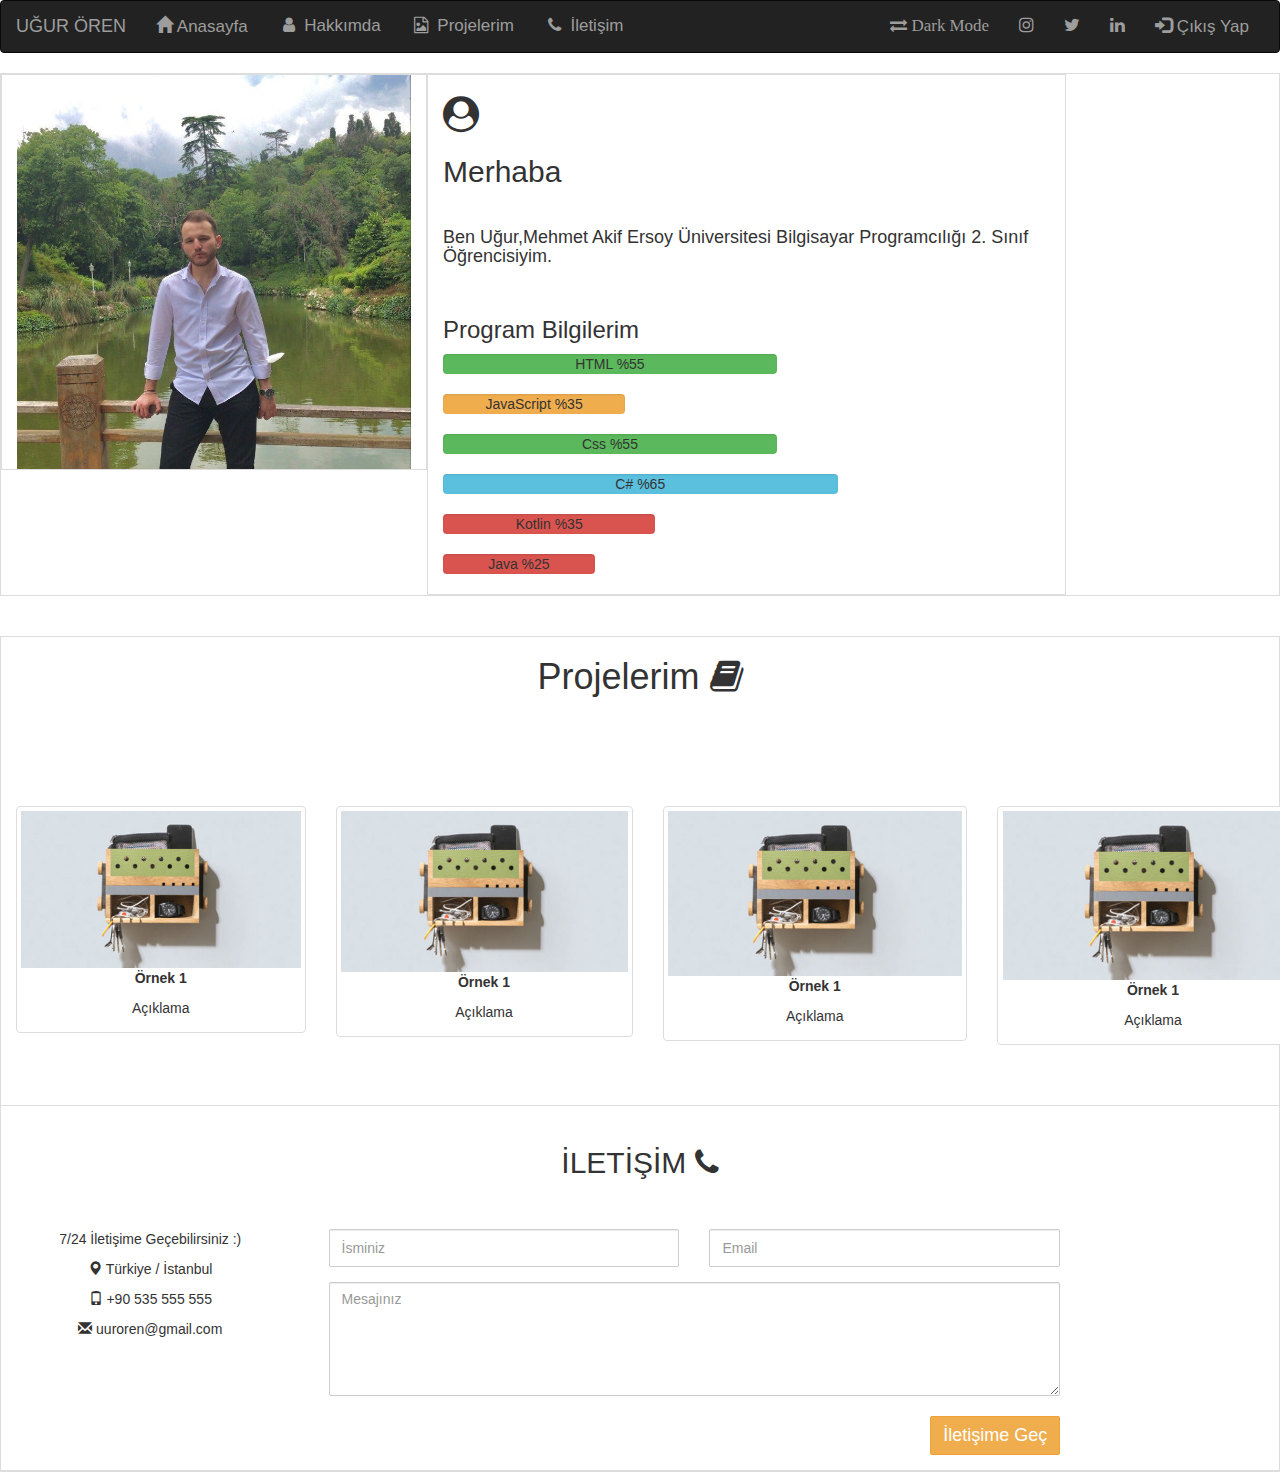
<file: anasayfa.html>
<!DOCTYPE html>
<html lang="en">

<head>
  <title>Uğur Ören | Anasayfa</title>
  <meta charset="utf-8">
  <meta name="viewport" content="width=device-width, initial-scale=1">
  <link rel="stylesheet" href="https://maxcdn.bootstrapcdn.com/bootstrap/3.4.1/css/bootstrap.min.css">
  <script src="https://ajax.googleapis.com/ajax/libs/jquery/3.5.1/jquery.min.js"></script>
  <script src="https://maxcdn.bootstrapcdn.com/bootstrap/3.4.1/js/bootstrap.min.js"></script>
  <link rel="stylesheet" type="text/css" href="css/style.css">
  <link rel="stylesheet" href="https://cdnjs.cloudflare.com/ajax/libs/font-awesome/4.7.0/css/font-awesome.min.css">
</head>
<body>

  <nav class="navbar navbar-inverse">
    <div class="container-fluid">
      <div class="navbar-header">
        <button type="button" class="navbar-toggle" data-toggle="collapse" data-target="#myNavbar">
          <span class="icon-bar"></span>
          <span class="icon-bar"></span>
          <span class="icon-bar"></span>
        </button>
        <a class="navbar-brand" href="anasayfa.html">UĞUR ÖREN</a>
      </div>
      <div class="collapse navbar-collapse" id="myNavbar">
        <ul class="nav navbar-nav">
          <li class="#"><a href="anasayfa.html"><i class="glyphicon glyphicon-home"> </i> Anasayfa</a></li>
          <li class="#hakkimda"><a href="#hakkimda"><i class="fa fa-fw fa-user"></i> Hakkımda</a></li>
          <li><a href="#projelerim"><i class="fa fa-fw fa-file-picture-o"></i> Projelerim</a></li>
          <li><a href="#iletisim"><i class="fa fa-fw fa-phone"></i> İletişim</a></li>
        </ul>
        <ul class="nav navbar-nav navbar-right">
          <li><a href="#"><span class="fa fa-exchange" onclick="darkmode()"> Dark Mode</span></a></li>
          <li><a href="https://www.instagram.com/uuroren/"><span class="fa fa-instagram"></span></a></li>
          <li><a href="https://twitter.com/uurorenn"><span class="fa fa-twitter"></span></a></li>
          <li><a href="https://www.linkedin.com/in/u%C4%9Fur-%C3%B6ren-5b89511b1/"><span class="fa fa-linkedin"></span></a></li>
          <li><a href="index.html"><span class="glyphicon glyphicon-log-in"></span> Çıkış Yap</a></li>
        </ul>
      </div>
    </div>
  </nav>

  <div class="container-fluid table-bordered" id="hakkimda">
    <div class="row">
      <div class="col-sm-4 table-bordered">
        <span class="#"><img src="img/1.jpg" width="100%;"></span>
      </div>
      <div class="col-sm-6 table-bordered">
       <h1><span class="fa fa-user-circle"></span></h1> 
        <h2>Merhaba</h2><br>
        <h4>Ben Uğur,Mehmet Akif Ersoy Üniversitesi Bilgisayar Programcılığı 2. Sınıf Öğrencisiyim.</h4><br>
        <h3>Program Bilgilerim</h3>
        <div class="progress progress-bar-success text-center" style="width:55%" role="progressbar">
          HTML %55
        </div>
        <div class="progress progress-bar-warning text-center" style="width:30%" role="progressbar">
          JavaScript %35
        </div>
        <div class="progress progress-bar-success text-center" style="width:55%" role="progressbar">
          Css %55
        </div>
        <div class="progress progress-bar-info text-center" style="width:65%" role="progressbar">
          C# %65
        </div>
        <div class="progress progress-bar-danger text-center" style="width:35%" role="progressbar">
          Kotlin %35
        </div>
        <div class="progress progress-bar-danger text-center" style="width:25%" role="progressbar">
          Java %25
        </div>
</div>
    </div>
  </div>
  <br><br>
  <div id="projelerim" class="container-fluid text-center table-bordered bg">
    <h1>Projelerim </a><span class="fa fa-book"></span></h1><br><br><br><br><br>
    <div class="row text-center ">
      <div class="col-sm-3">
        <div class="thumbnail">
          <img src="img/2.jpg" width="300" height="200">
          <p><strong>Örnek 1</strong></p>
          <p>Açıklama</p>
        </div>
      </div>
      <div class="row text-center ">
        <div class="col-sm-3">
          <div class="thumbnail">
            <img src="img/2.jpg" width="300" height="200">
            <p><strong>Örnek 1</strong></p>
            <p>Açıklama</p>
          </div>
        </div>
        <div class="row text-center ">
          <div class="col-sm-3">
            <div class="thumbnail">
              <img src="img/2.jpg" width="300" height="200">
              <p><strong>Örnek 1</strong></p>
              <p>Açıklama</p>
            </div>
          </div>
          <div class="row text-center ">
            <div class="col-sm-3">
              <div class="thumbnail">
                <img src="img/2.jpg" width="300" height="200">
                <p><strong>Örnek 1</strong></p>
                <p>Açıklama</p>
              </div>
            </div>
          </div>
        </div>

    <br><br>
        <div id="iletisim" class="container-fluid table-bordered">
          <br>
          <h2 class="text-center">İLETİŞİM <span class="fa fa-phone"></span></h2>
            <br><br>
            <div class="row">
              <div class="col-sm-3">
                <p>7/24 İletişime Geçebilirsiniz :)</p>
                <p><span class="glyphicon glyphicon-map-marker"></span> Türkiye / İstanbul</p>
                <p><span class="glyphicon glyphicon-phone"></span> +90 535 555 555</p>
                <p><span class="glyphicon glyphicon-envelope"></span> uuroren@gmail.com</p>
              </div>
              <div class="col-sm-7 slideanim">
                <div class="row">
                  <div class="col-sm-6 form-group">
                    <input class="form-control" id="name" name="name" placeholder="İsminiz" type="text" required>
                  </div>
                  <div class="col-sm-6 form-group">
                    <input class="form-control" id="email" name="email" placeholder="Email" type="email" required>
                  </div>
                </div>
                <textarea class="form-control" id="comments" name="comments" placeholder="Mesajınız"
                  rows="5"></textarea><br>
                <div class="row">
                  <div class="col-sm-12 form-group">
                    <button class="btn btn-warning pull-right" type="submit">İletişime Geç</button>
                  </div>
                </div>
                <script src="js/main.js"></script>
				
</body>

</html>
</file>
<file: css/style.css>
body {
    background-color: white;
}
#myNavbar{
    font-size: 17px;
}
.darkmode {
    background-color: #333;
    color:rgb(255, 255, 255);
    
}
.jumbotron{
    background-color: rgba(26, 25, 25, 0.782);
    margin-top: -20px;
    text-align: center;
    
}
.login-form {
    width: 480px;
    margin: 180px auto;
}

.login-form form {
    background-color: rgb(247, 247, 247);
    padding: 30px;
}

.login-form h2 {
    margin: 0 0 35px;
}

.form-control,.btn {
    min-height: 38px;
    border-radius: 2px;
}

.btn {
    font-size: 18px;
}

#giristext{
    color: rgb(255, 196, 0);
}
#uur{
  width: 300px;
  padding: 10px;
  font-size: 40px;
  margin: 80px auto;
  text-align: center;
  background: -webkit-linear-gradient(#faa200 40%, #d61444 50%, #ba00f3 100%);
  -webkit-background-clip: text;
  -webkit-text-fill-color: transparent;
  font-weight: bold;  
 
}
</file>
